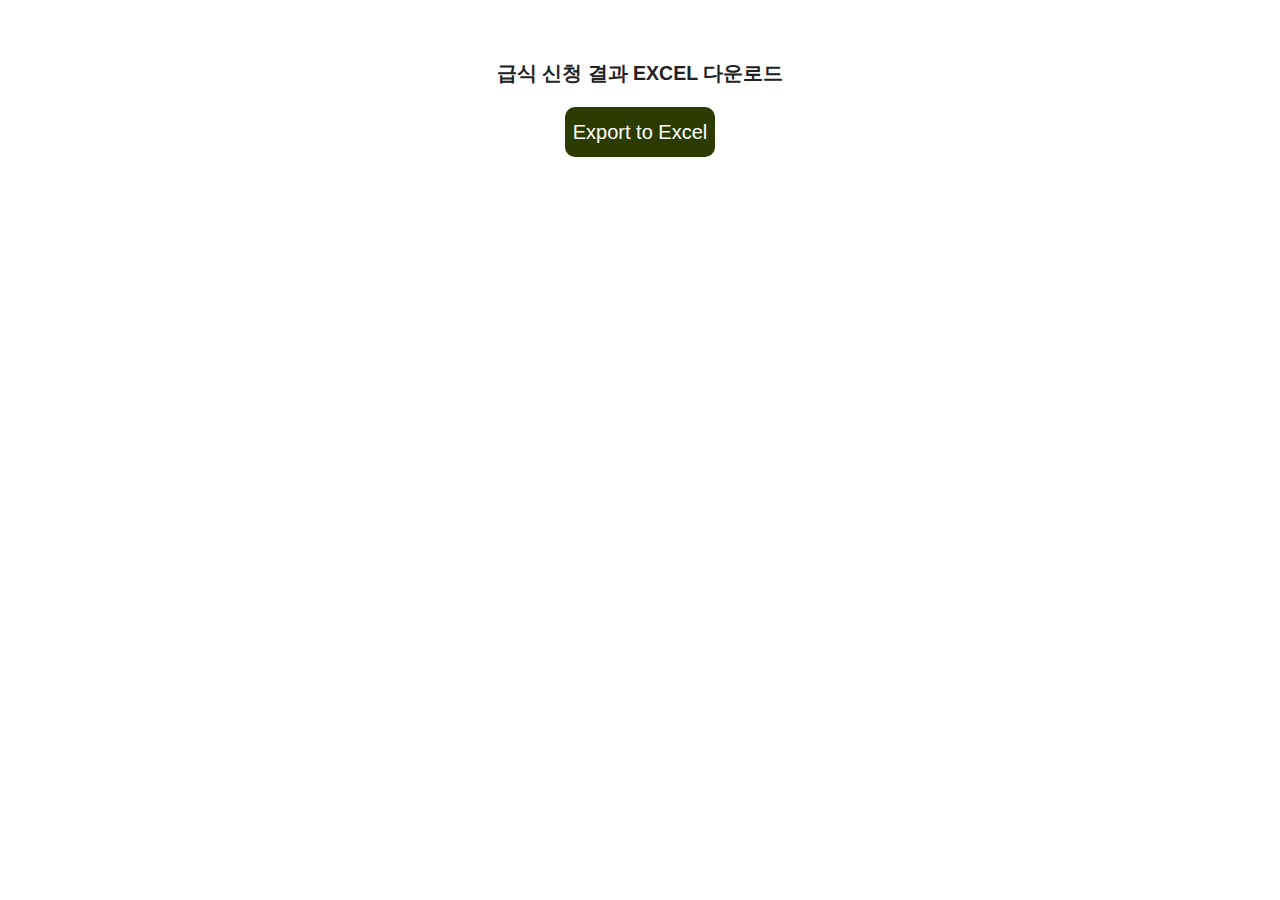
<file: down_application_Excel.html>
<!DOCTYPE html>
<html>
    <head>
        <title></title>
        <link rel ="stylesheet" href="css/reset.css">
        <link rel ="stylesheet" href="css/real_download.css">

        <meta charset="UTF-8">
    </head>
    <body>
        <div class="container">
            <div class="table_responsive">
                <br>
                <br>
                <br>
                <h2>급식 신청 결과 EXCEL 다운로드</h2><br>
                <div id="live_data">
                    <form  method="post" action="excel_application.php">
                        <input type="submit" name="export_excel" class="btn btn-success" value="Export to Excel">
                    </form>
                </div>
            </div>
        </div>
    </body>
</html>
</file>
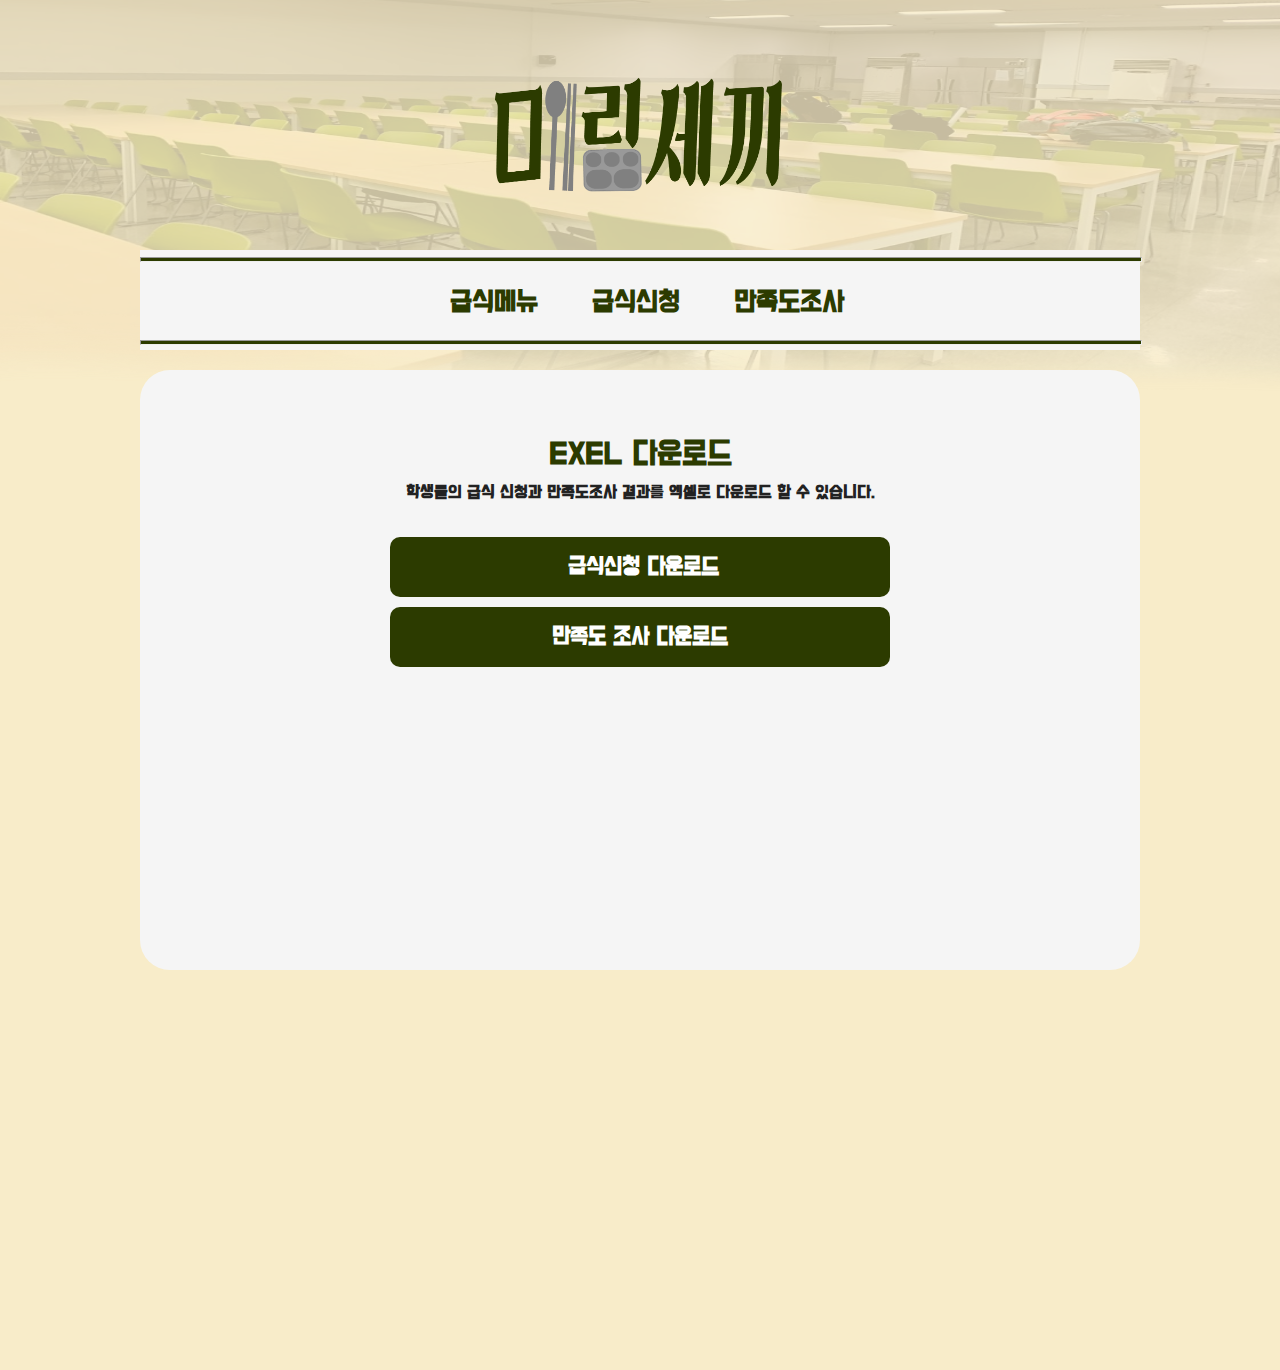
<file: down_Excel.html>
<!DOCTYPE html>
<html>
    <head>
        <!--메타태그 삽입-->

        <meta charset="UTF-8">

        <title>미림세끼</title>

        <!--CSS Style-->
        <link rel ="stylesheet" href="css/reset.css">
        <link rel ="stylesheet" href="css/down_Excel_style.css">
        <!--웹 폰트-->
        <link href="https://fonts.googleapis.com/css?family=Gaegu&display=swap" rel="stylesheet">
        <link href="https://fonts.googleapis.com/css?family=Do+Hyeon&display=swap" rel="stylesheet">
    </head>
    <body>
        <div id="wrap">
            <div id ="header">
                <div class="header-img">
                    <img src="img/LunchRoom.PNG">
                </div>
                <div class="header-logo">
                    <a href="index.html"><img src="img/logo.png"></a>
                </div> 
            </div>
            <div id="contents">
                <div class="header-menu">
                    <hr>
                    <ul>
                        <li><a href="menu.html">급식메뉴</a></li>
                        <li><a href="application.html">급식신청</a></li>
                        <li><a href="survey.html">만족도조사</a></li>
                    </ul>
                    <hr>
                </div>
                <div class="download">
                    <div class="download_header">
                    <h1>EXEL 다운로드</h1>
                    <span>학생들의 급식 신청과 만족도조사 결과를 엑셀로 다운로드 할 수 있습니다.</span>
                    </div>
                    <div class="download_con">
                        <div class="download_menu">
                            <ul>
                                <li><a href="down_application_Excel.html"><input type="button"  class="download_btn" value=" 급식신청 다운로드"></a></li>
                                <li><a href="down_survey_Excel.html"><input type="button"  class="download_btn" value="만족도 조사 다운로드"></a></li>
                            </ul>
                        </div>
                        
                        
                        
                        <!-- <div class="download_menu">
                            <div class="application_con title_con_1" onclick="select('con_title_1');">
                                <div id="con_line_1"></div>
                                <div class="con_title_1">급식신청</div>
                            </div>
                            <div class="survey_con title_con_2" onclick="select('con_title_2');">
                                <div id="con_line_2"></div>
                                <div class="con_title_2" >만족도조사</div>
                            </div>
                            
                        </div>
                        <input type="button"  class="download_btn" value="다운로드"> -->
                        






                        <!-- <div class="application_con">
                            <div class="con_title">급식신청</div>
                            <input type="button"  class="download_btn" value="다운로드">
                        </div>
                        <div class="survey_con">
                            <div class="con_title">만족도조사</div>
                            <input type="button"  class="download_btn" value="다운로드">
                        </div> -->
                    </div>
                </div>
            </div>
            <div id="footer">

            </div>
        </div>
    </body>
</html>
</file>
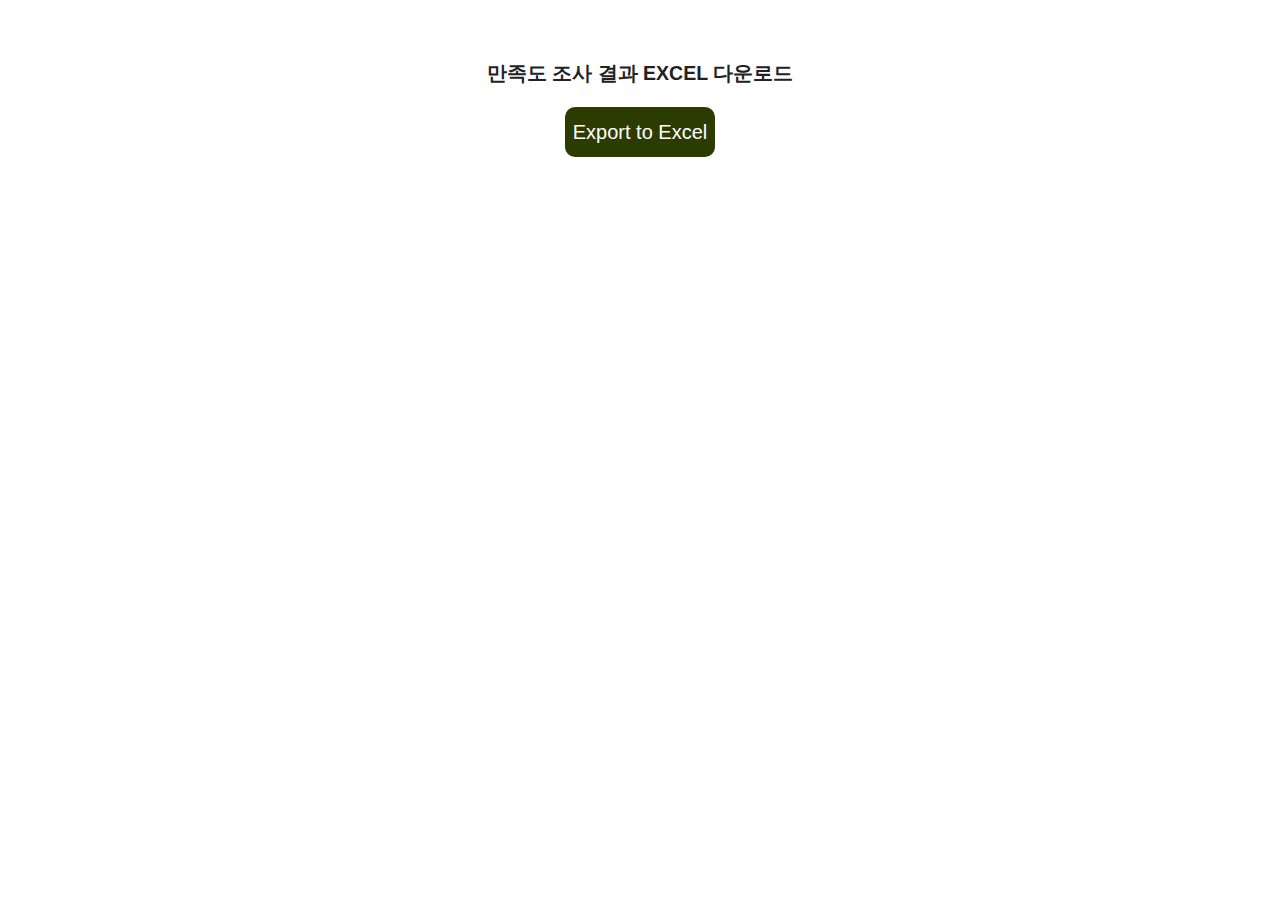
<file: down_survey_Excel.html>
<!DOCTYPE html>
<html>
    <head>
        <title></title>
        <link rel ="stylesheet" href="css/reset.css">
        <link rel ="stylesheet" href="css/real_download.css">

        <meta charset="UTF-8">
    </head>
    <body>
        <div class="container">
            <div class="table_responsive">
                <br>
                <br>
                <br>
                <h2>만족도 조사 결과 EXCEL 다운로드</h2><br>
                <div id="live_data">
                    <form  method="post" action="excel_survey.php">
                        <input type="submit" name="export_excel" class="btn btn-success" value="Export to Excel">
                    </form>
                </div>
            </div>
        </div>
    </body>
</html>
</file>
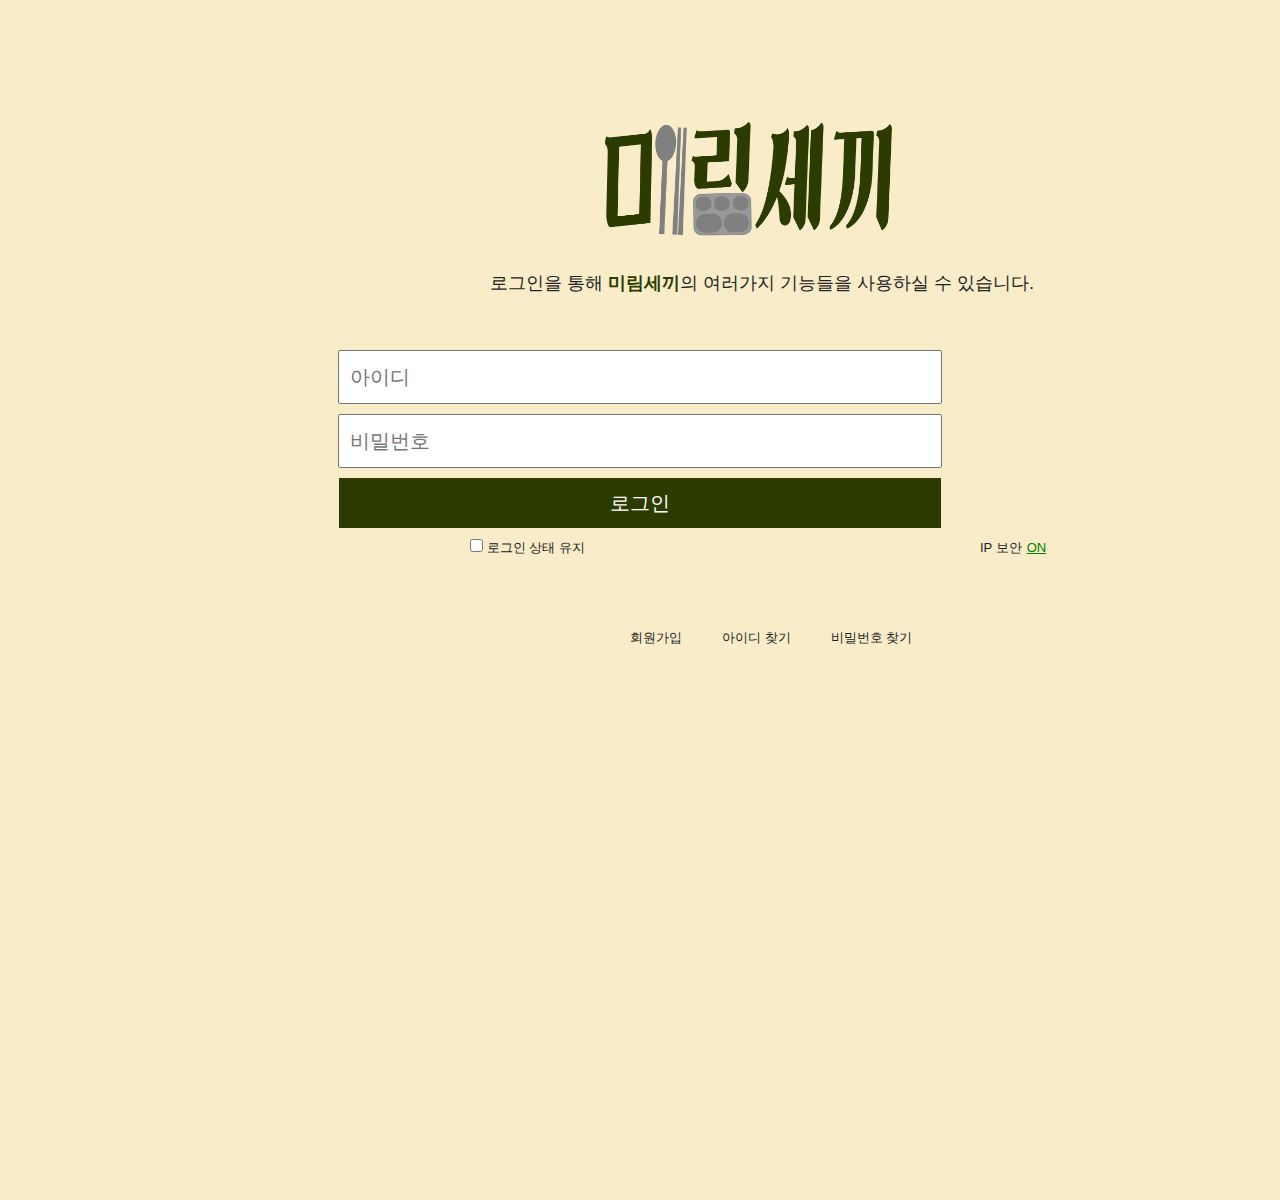
<file: login.html>
<!DOCTYPE html>
<html>
    <head>
        <meta name="author" content="yejin">
        <meta name="description" content="미림세끼 사이트">
        <meta name="keywords" content="미림,미림세끼, 급식">
        <meta name="generator" content="vscode">

        <link rel="stylesheet" href="css/reset.css">
        <link rel="stylesheet" href="css/login_style.css">
        <title>미림세끼 로그인</title>
    </head>
    <body>
        <div id="wrap">
            <div id="header">
                <a href="index.html"><img src="img/logo.png"></a>
                <span>로그인을 통해 <strong>미림세끼</strong>의 여러가지 기능들을 사용하실 수 있습니다.</span>
            </div>
            <div id="contents">
                <form method="post" action="#" name="login_form" id="login_form">
                    <div class="login_content">
                        <div class="lc_text">
                            <label for="uid" class="ir_pm">아이디</label>
                            <input type="text" id="uid" name="uid" class="input_text" maxlength="20" placeholder="아이디">
                            <label for="upw" class="ir_pm">비밀번호</label>
                            <input type="password" id="upw" name="upw" class="input_text" maxlength="20" placeholder="비밀번호">
                        </div>
                        <button class="lc_btn" type="submit">로그인</button>
                    </div>
                    <div class="login_security">
                        <div class="ir_pm">로그인 보안</div>
                        <div class="lh_check">
                            <input id="infor_check" type="checkbox" class="input_check">
                            <label for="infor_check">로그인 상태 유지</label>
                        </div>
                        <div class="lh_ip">
                            IP 보안<em>ON</em>
                        </div>
                    </div>
                    <div class="login_footer">
                        <h5 class="ir_pm">로그인 문제 해결</h5>
                        <ul>
                            <li><a href="signup.html">회원가입</a></li>
                            <li><a href="#">아이디 찾기</a></li>
                            <li><a href="#">비밀번호 찾기</a></li>
                        </ul>
                    </div>
                </form>
            </div>
            <div id="footer">
                
            </div>
        </div>
    </body>
</html>
</file>
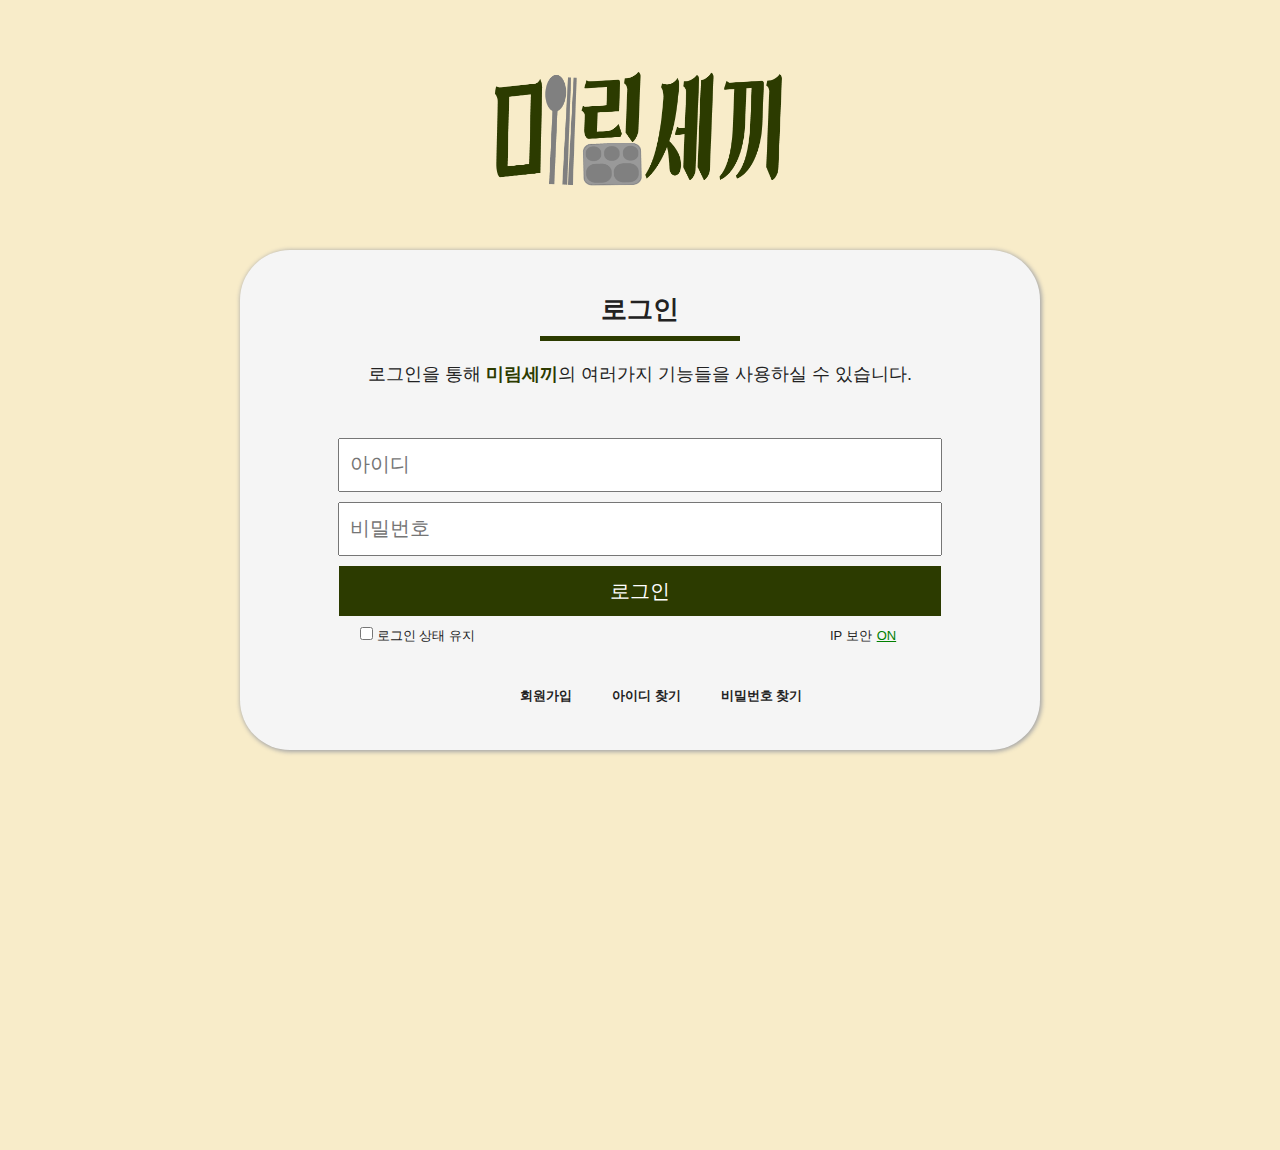
<file: login2.html>
<!DOCTYPE html>
<html>
    <head>
        <meta name="author" content="yejin">
        <meta name="description" content="미림세끼 사이트">
        <meta name="keywords" content="미림,미림세끼, 급식">
        <meta name="generator" content="vscode">
        <meta charset="UTF-8">
        <link rel="stylesheet" href="css/reset.css">
        <link rel="stylesheet" href="css/login_style2.css">
        <title>미림세끼 로그인</title>
    </head>
    <body>
        <div id="wrap">
            <div id="header">
                <a href="index.html"><img src="img/logo.png"></a>
            </div>
            <div id="contents">
                <div class="login">
                    <div class="login_header">
                        <h1>로그인</h1>
                        <hr>
                        <span>로그인을 통해 <strong>미림세끼</strong>의 여러가지 기능들을 사용하실 수 있습니다.</span>
                     </div>
                    <form method="post" action="login_ok.php" name="login_form" id="login_form">
                        <div class="login_content">
                            <div class="lc_text">
                                <label for="uid" class="ir_pm">아이디</label>
                                <input type="text" id="uid" name="uid" class="input_text" maxlength="20" placeholder="아이디">
                                <label for="upw" class="ir_pm">비밀번호</label>
                                <input type="password" id="upw" name="upw" class="input_text" maxlength="20" placeholder="비밀번호">
                            </div>
                            <button class="lc_btn" type="submit">로그인</button>
                        </div>
                        <div class="login_security">
                            <div class="ir_pm">로그인 보안</div>
                            <div class="lh_check">
                                <input id="infor_check" type="checkbox" class="input_check">
                                <label for="infor_check">로그인 상태 유지</label>
                            </div>
                            <div class="lh_ip">
                                IP 보안<em>ON</em>
                            </div>
                        </div>
                        <div class="login_footer">
                            <h5 class="ir_pm">로그인 문제 해결</h5>
                            <ul>
                                <li><a href="signup2.html">회원가입</a></li>
                                <li><a href="#">아이디 찾기</a></li>
                                <li><a href="#">비밀번호 찾기</a></li>
                            </ul>
                        </div>
                    </form>
                 </div>
            </div>
            <div id="footer">

            </div>
        </div>
    </body>
</html>
</file>
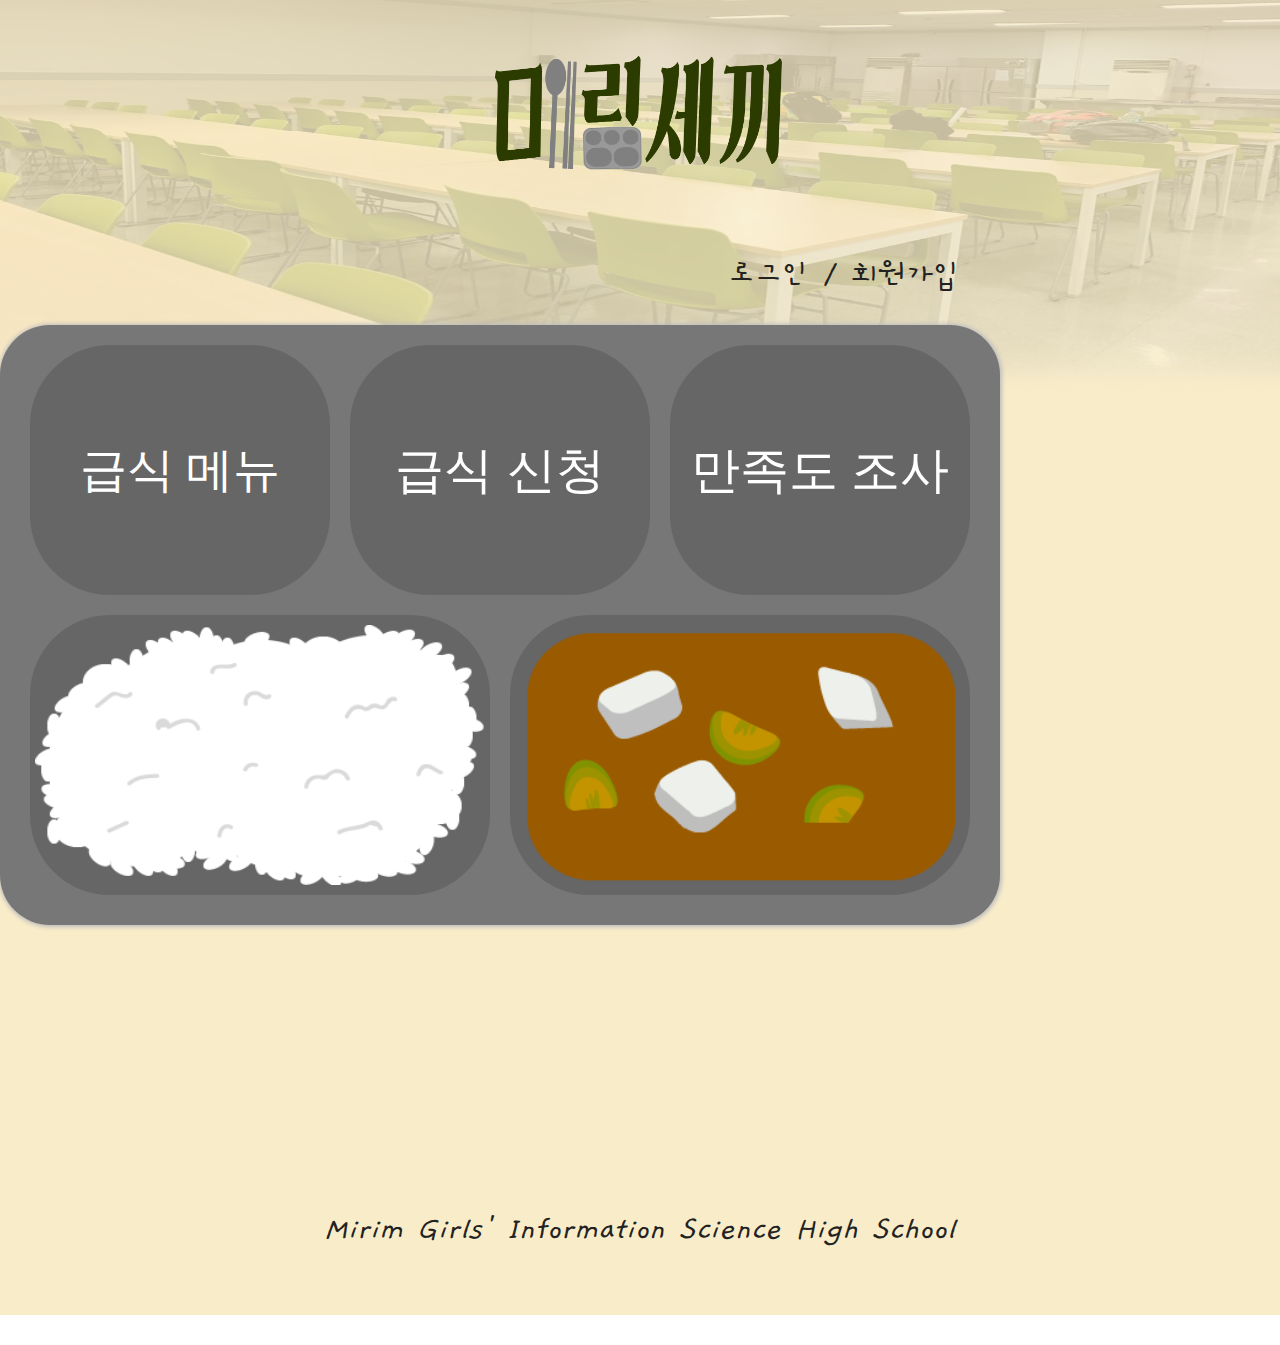
<file: main.html>
<!DOCTYPE html>
<html>
    <head>
        <meta charset="UTF-8">
        <meta name="author" content="yejin">
        <meta name="description" content="미림세끼 사이트">
        <meta name="keywords" content="미림,미림세끼, 급식">
        <meta name="generator" content="vscode">
        <title>미림세끼 메인페이지</title>
        <link rel="stylesheet" href="css/main_style.css">
        <link rel="stylesheet" href="css/reset.css">

        <link href="https://fonts.googleapis.com/css?family=Gaegu|Poor+Story&display=swap" rel="stylesheet">
    </head>
    <body>
        <div id="wrap">
            <div id="header">
                    <div class="header">
                        <div class="header-img">
                            <img src="img/LunchRoom.PNG">
                        </div>
                        <div class="header-logo">
                            <img src="img/logo.png">
                        </div> 
                        <div class="menu">
                            <a href="login2.html">로그인 </a>/ <a href="signup2.html">회원가입</a></span>  
                        </div>
                    </div>
            </div>
            <div id="contents">
                    
                    <div class="pan">
                        <div class="pan_back"></div>
                        <div class="pan_bottom1"><a href="menu.html">급식 메뉴</a></div>
                        <div class="pan_bottom2"><a href="application.html">급식 신청</a></div>
                        <div class="pan_bottom3"><a href="survey.html">만족도 조사</a></div>
                        <div class="pan_bottom4"><img src="img/밥.png"></div>
                        <div class="pan_bottom5"><img src="img/국.png"></div>
                    </div>  
            </div>
            <div id="footer">
                Mirim Girls' Information Science High School
            </div>
        </div>
    </body>
</html>
</file>
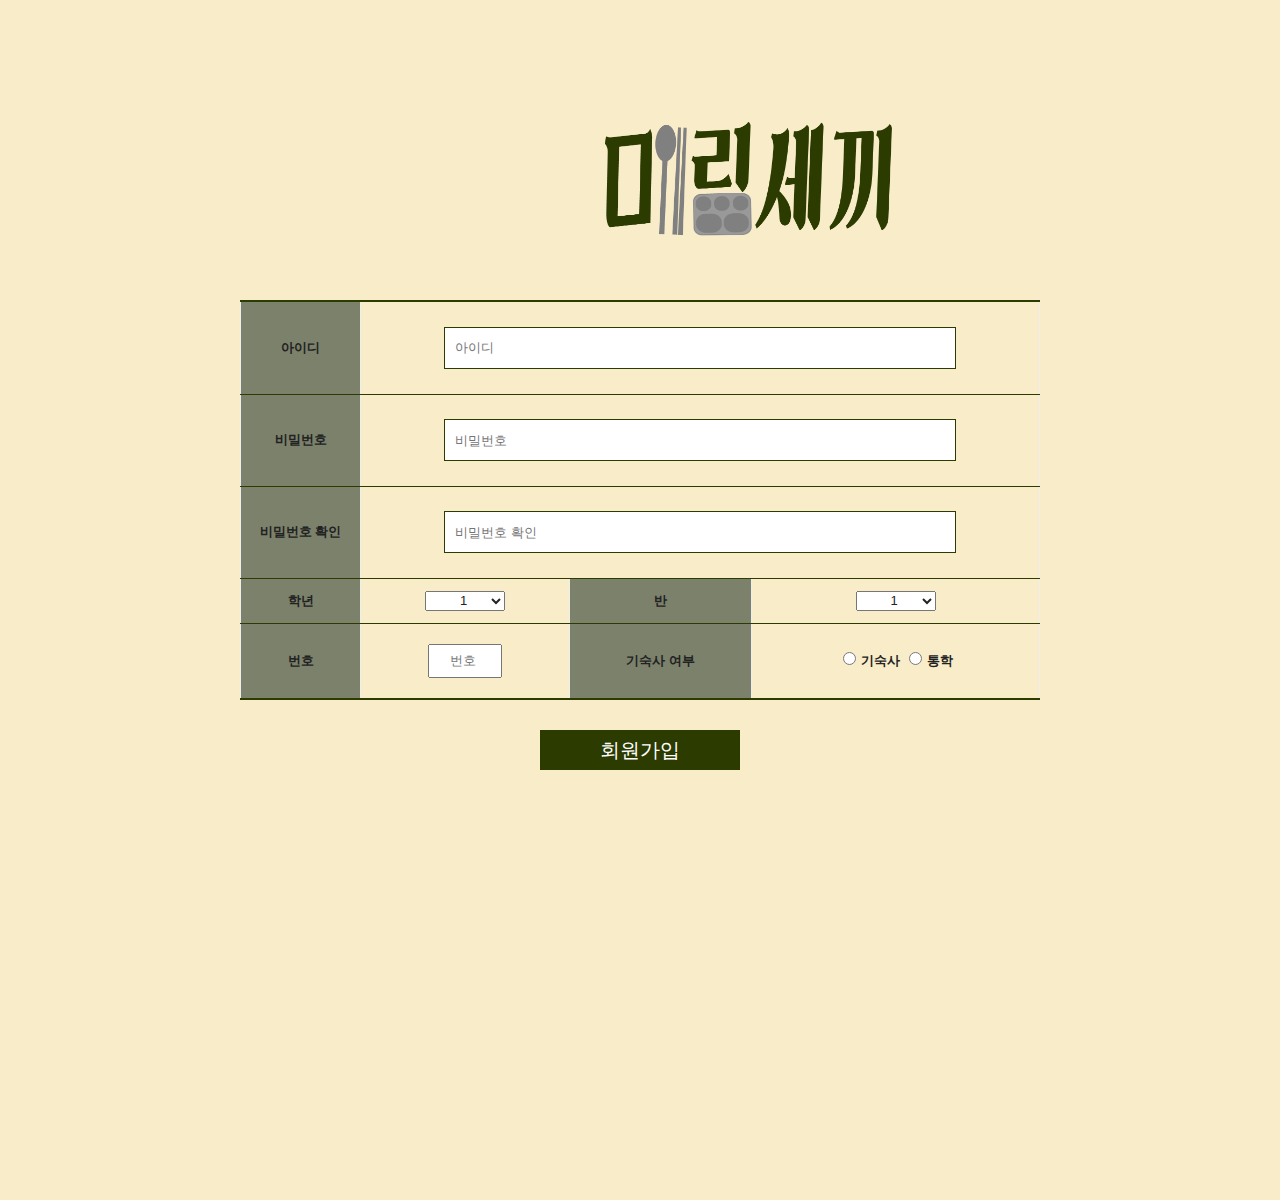
<file: signup.html>
<!DOCTYPE html>
<html>
    <head>
        <meta name="author" content="yejin">
        <meta name="description" content="미림세끼 사이트">
        <meta name="keywords" content="미림,미림세끼, 급식">
        <meta name="generator" content="vscode">
        <title>미림세끼 회원가입</title>
        <link rel="stylesheet" href="css/signup_style.css">
        <link rel="stylesheet" href="css/reset.css">
    </head>
    <body>
        <div id="wrap">
            <div id="header">
                <a href="index.html"><img src="img/logo.png"></a>
            </div>
            <div id="contents">
                <div class="signup">
                    <form method="post" action="#" name="login_form" >
                        <table id="login_form" border>
                            <tr>
                                <td class="td_text"><label for="uid">아이디</label></td>
                                <td colspan="3"><input type="text" id="uid" name="uid" class="input_text" maxlength="20" placeholder="아이디"></td>
                            </tr>
                            <tr>
                                <td class="td_text" > <label for="upw" >비밀번호</label></td>
                                <td colspan="3"><input type="password" id="upw" name="upw" class="input_text" maxlength="20" placeholder="비밀번호"></td>
                            </tr>
                            <tr>
                                <td class="td_text"><label for="upw2" >비밀번호 확인</label></td>
                                <td colspan="3"><input type="password" id="upw2" name="upw" class="input_text" maxlength="20" placeholder="비밀번호 확인"></td>
                            </tr>
                            <tr>
                                <td class="td_text"><label for="grade">학년</label></td>
                                <td><select name="grade" id="grade" class="select">
                                <option value="1">1</option>
                                <option value="2">2</option>
                                <option value="3">3</option>
                                 </select></td>
                                <td class="td_text"> <label for="class">반</label></td>
                                <td><select name="class" id="class" class="select">
                                <option value="1">1</option>
                                <option value="2">2</option>
                                <option value="3">3</option>
                                <option value="4">4</option>
                                <option value="5">5</option>
                                <option value="6">6</option>
                                </select></td>
                            </tr>
                            <tr>
                                <td class="td_text"> <label for="num">번호</label></td>
                                <td><input type="text" id="num" name="num" class="input_num" maxlength="2" placeholder="번호"></td>
                                <td class="td_text">기숙사 여부</td>
                                <td><input type="radio" name="home" value="dormitory" id="dor" class="radio"><label for="dor">기숙사</label>
                            <input type="radio" name="home" value="myhome" id="home" class="radio"><label for="home">통학</label></td>
                            </tr>
                        </table>
                        <input type="submit" name="signup_check" class="signup_btn" value="회원가입">
                    </form>
                </div>
            </div>
            <div id="footer">
                
            </div>
        </div>
    </body>
</html>
</file>
<file: css/real_download.css>
.table_responsive{text-align: center;}
.table_responsive h2{}
.table_responsive #live_data{}
#live_data .btn{width:150px; height:50px; color:white; background:#2c3b00; font-size:20px;border:0; border-radius: 10px;}
</file>
<file: css/down_Excel_style.css>
/*레이아웃*/
#wrap{background: #f8ecc9;}
#header{height:250px;background: #f8ecc9;}
#contents{background: #f8ecc9;position: relative; height:1000px;}
#footer{width:100%;height:120px;background: #f8ecc9;}



/*백그라운드*/
#header{position: relative;}
.header-logo{width:100%; height:200px; position:absolute; top:56px; text-align: center; padding:0; margin:0;}
.header-logo img{width:300px;height:200px; position:absolute;z-index: 2; margin-left:-150px;}
.header-img img{position:relative; width:100%;height:400px; z-index: 1; opacity: 0.2;}


/*헤더 메뉴*/
.header-menu{background: whitesmoke; height:100px; width:1000px;z-index: 2; position: absolute; left:50%; margin-left:-500px;}
.header-menu ul{float:left;text-align: center;margin-top:13px;margin-left:260px; margin-bottom: 15px;}
.header-menu ul li{list-style-type:none;display:inline;margin-left:50px; font-family: 'Do Hyeon', sans-serif;}
.header-menu ul a{display:inline-block;color:#2c3b00;font-size: 22pt;text-decoration: none; font-weight: bold;}
.header-menu ul a:hover{color:#2c3b00;font-size: 22pt;text-decoration:none;font-weight: bold;}
.header-menu hr{width:1000px; height:3px; background:#2c3b00; }

/*다운로드 헤더*/
.download{text-align: center; width:1000px;height: 600px;background:whitesmoke;z-index:3;border-radius: 30px; position: absolute; top:120px;left:50%; margin-left:-500px;}
.download h1{ font-weight:bolder;font-size:33px; color:#2c3b00; }
.download .download_header{margin-top:60px;}
.download_header span{ font-weight: bold; font-size: 18px;}

/*다운로드 컨테이너*/
.download .download_con{width:1000px; height: 400px;  margin-top:30px;font-family: 'Do Hyeon', sans-serif;}
.download_con .download_menu{position: relative;width:1000px; height:100px;}
.download_menu ul{width:1000px; height:100%;}
.download_menu li{width:1000px;height: 70px;}
li .con_title{display:inline; font-size: 22px; margin-right:30px;}
li .download_btn{width:500px; height:60px; font-size:24px; background:#2c3b00;color:white; border:0; border-radius: 10px; font-weight: bold;}
li .download_btn:hover{background:rgb(68, 85, 70);}


/* .download .download_con{width:1000px; height: 400px;  margin-top:30px;font-family: 'Do Hyeon', sans-serif;}
.download_con .download_menu{position: relative;width:1000px; height:100px;}
.download_menu .application_con{float:left;position: absolute; left:330px; top:20px; width:140px;}
.download_menu .survey_con{position: absolute; left:510px; top:20px;width:140px; }
.download_con .download_btn{display:block; margin:0 auto;width:500px; height:50px; font-size:22px; background:#2c3b00;color:white; border:0; margin-bottom:10px; border-radius: 10px; font-weight: bold;} 
.download_con .download_btn:hover{background:rgb(68, 85, 70);}
.download_menu .con_title_1,.con_title_2{font-weight: bold; font-size:18px;padding:10px; color:black;width:140px;}
.base{width:140px;height:2px;border-top:1.5px solid black;position: absolute; top:20;margin-left: 8px;}
.title_con_1:hover>#con_line_1,.title_con_2:hover>#con_line_2{border-top:5px solid black;}



.selected{border-top:5px solid rgb(101, 126, 104);}  */

/* .download_con .application_con{ float:left;width:200px; position: absolute;left:250px; top:20px; display:block;background:white;}
.download_con .survey_con{float:left; width:200px; position: absolute; left:550px;top:20px;display:block;background:white;}
.download_con .con_title{font-weight: bold; font-size:18px;padding:10px; background:#2c3b00; margin-bottom:10px; color:white;}


.download_con .download_btn{display:block; margin:0 auto;width:100px; height:50px; background:#536e00;color:white; border:0; margin-bottom:10px; border-radius: 10px; font-weight: bold;} */
</file>
<file: css/login_style.css>
#wrap{width: 100%;}
#contents{height:800px;background:#f8ecc9;}
#footer{height:100px;background:#f8ecc9;}

/*헤더*/
#header{height:300px;background:#f8ecc9;position: relative;}
#header img{width:300px;height:200px;position: absolute;left:600px;top:100px;}
#header span{position: absolute;left:490px;top:270px; font-size:18px;text-align:center;}
#header strong{color:#2c3b00;}

/*로그인 컨텐츠*/
.login_content{text-align:center;padding-top:50px;}
.login_content .lc_text{}
.login_content .lc_text .input_text{width:590px;height:50px;margin-bottom:10px; font-size:20px; padding-left:10px;}
.login_content .lc_btn{width:602px; height: 50px;background:#2c3b00; color:white; font-size:20px;border:0;}

/*로그인 보안*/
.login_security{text-align: center;position: relative;height:100px;}
.login_security .lh_check{position: absolute; left:470px;top:10px;}
.login_security .lh_check .input_check{}
.login_security .lh_ip{position: absolute; left:980px;top:10px;}
.login_security .lh_ip em{padding-left:5px;font-style: normal; text-decoration: underline;color:green;}

/*로그인 푸터*/
.login_footer{margin-left:630px;}
.login_footer ul{overflow:hidden; }
.login_footer li{float:left;padding-right:40px; color:#333;}
</file>
<file: css/login_style2.css>
#wrap{width: 100%;}
#contents{height:800px;background:#f8ecc9;}
#footer{height:100px;background:#f8ecc9;}

/*헤더*/
#header{height:250px;background:#f8ecc9; text-align: center;}
#header img{width:300px;height:200px;margin-top:50px;}

/*로그인 헤더*/
.login_header{text-align: center; padding-top:40px;}
.login_header hr{width:200px; height:5px; background:#2c3b00; border:0;margin-bottom:20px;}
.login_header span{ font-size:18px;text-align:center;}
.login_header strong{color:#2c3b00;}

/*로그인 컨텐츠*/
.login_content{text-align:center;padding-top:50px;}
.login_content .lc_text{}
.login_content .lc_text .input_text{width:590px;height:50px;margin-bottom:10px; font-size:20px; padding-left:10px;}
.login_content .lc_btn{width:602px; height: 50px;background:#2c3b00; color:white; font-size:20px;border:0;}

/*로그인 보안*/
.login_security{text-align: center;position: relative;height: 70px;}
.login_security .lh_check{position: absolute; left:120px;top:10px;}
.login_security .lh_check .input_check{}
.login_security .lh_ip{position: absolute; left:590px;top:10px;}
.login_security .lh_ip em{padding-left:5px;font-style: normal; text-decoration: underline;color:green;}

/*로그인 푸터*/
.login_footer{margin-left:280px; text-align: center;}
.login_footer ul{overflow:hidden; }
.login_footer li{float:left;padding-right:40px; color:#333; font-weight: bold;}

/* 로그인 백그라운드*/
.login {background:whitesmoke; border-radius: 50px; width:800px; height:500px; margin:0 auto; box-shadow: 1px 1px 4px 1px rgb(167, 167, 167);}
</file>
<file: css/main_style.css>
#wrap{width: 100%;}
#header{width:100%;height: 250px;background: #f8ecc9;}
#contents{background: #f8ecc9;height:800px; padding-top:65px;}
#footer{width: 100%;height: 200px;background: #f8ecc9; text-align: center;font-size:25pt;font-style: italic;line-height: 230px;font-family: 'Gaegu', cursive;}

/*.container{width: 990px;height:800px;}*/

/* 헤더 */
.header{width:100%; position: relative;}
.header-logo{width:100%; height:200px; position:absolute; top:34px; text-align: center; }
.header-logo img{width:300px;height:200px;}
.header-img img{width:100%;height:400px;opacity: 0.2;}
.header .menu{text-align:right;font-size:25pt;padding-right:300px;font-family: 'Gaegu', cursive;position: absolute; top:250px;right:20px;}

/* 급식판*/
.contents{text-align:center;width:100%;}
.pan{display:inline-block;width:1000px; height:600px;position: relative;}
.pan .pan_back{width:1000px;height: 600px; background:#777;position: absolute;top:10px; border-radius: 50px;box-shadow: 0.5px 0.5px 4px 1px rgb(189, 189, 189);}
.pan .pan_bottom1{width:300px; height:250px; background:#666;position:absolute;border-radius: 80px;left:30px; top:30px;text-align: center; line-height: 250px;font-size:35pt;}
.pan .pan_bottom2{width:300px; height:250px; background:#666;position:absolute;border-radius: 80px;left:350px; top:30px;text-align: center; line-height: 250px;font-size:37pt;}
.pan .pan_bottom3{width:300px; height:250px; background:#666;position:absolute;border-radius: 80px;left:670px; top:30px;text-align: center; line-height: 250px;font-size:37pt;}
.pan .pan_bottom4{width:460px; height:280px; background:#666;position:absolute;border-radius: 80px;left:30px; top:300px;text-align: center;line-height: 280px;}
.pan .pan_bottom5{width:460px; height:280px; background:#666;position:absolute;border-radius: 80px;left:510px; top:300px;text-align: center;line-height: 280px;}
.pan a{color:white;}
.pan_bottom4 img{width: 450px;height: 260px;padding-top:10px;}
.pan_bottom5 img{width: 430px;height: 270px;padding-top:5px;}

/*퀵메뉴*/
.quick_menubar{width:130px; height:170px; background:#f8ecc9;  position: fixed; top:340px; right:30px;border-radius: 20px;box-shadow: 0.5px 0.5px 4px 1px #d6cdb0;}
.quick_menubar ul{text-align: center;margin-top:30px;}
.quick_menubar li{font-size:24px; color:#000;}
.quick_menubar li img{width:40px;height:40px;}
.quick_menubar .menubar_under{width:30px; height:400px; background:#888;margin-left:50px;border-radius: 10px;}
</file>
<file: css/signup_style.css>
#wrap{width: 100%;}
#contents{height:800px;background:#f8ecc9;}
#footer{height:100px;background:#f8ecc9;}

/*헤더*/
#header{height:300px;background:#f8ecc9;position: relative;}
#header img{width:300px;height:200px;position: absolute;left:600px;top:100px;}

/*회원가입 */
.signup{margin:0 auto;width:800px; height:500px;}
#login_form{height:400px; text-align: center; width: 800px; border-collapse: collapse; border-left:none;border-right:none; border-top:2px solid #2c3b00; border-bottom:2px solid #2c3b00;}
.signup .input_text{width:500px;height:40px;border:1px solid #2c3b00; padding-left:10px;}
.signup .input_num{width:50px; height:30px; padding-left:20px;}
.signup td{padding:0 5px 0 5px;}
.signup .radio{margin-left:5px; margin-right:5px;}
td{font-weight: bold;}
.td_text{background:#7b816a;}
.select{width:80px;padding-left:30px;height: 20px;}

.signup_btn{ width:200px; height:40px; background:#2c3b00; color:white; font-size: 20px; border:none;margin-left:300px; margin-top:30px;}
</file>
